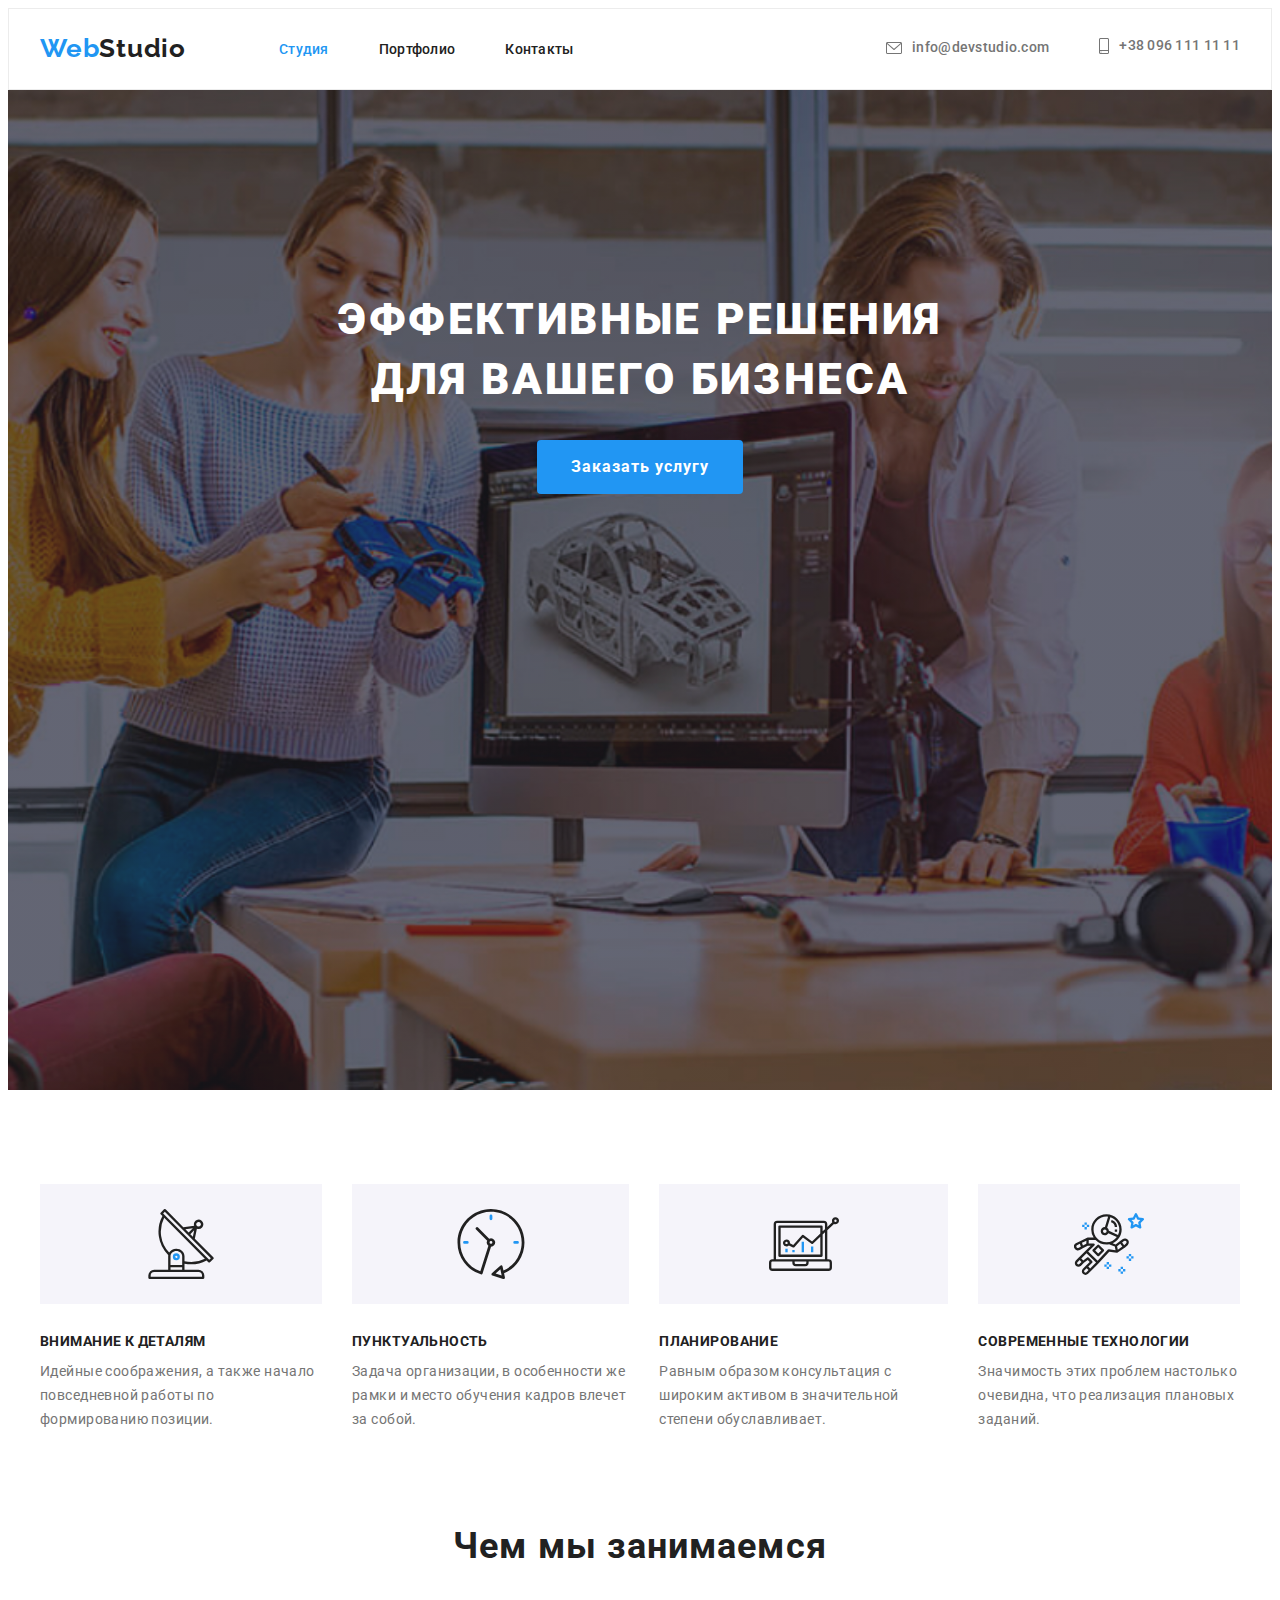
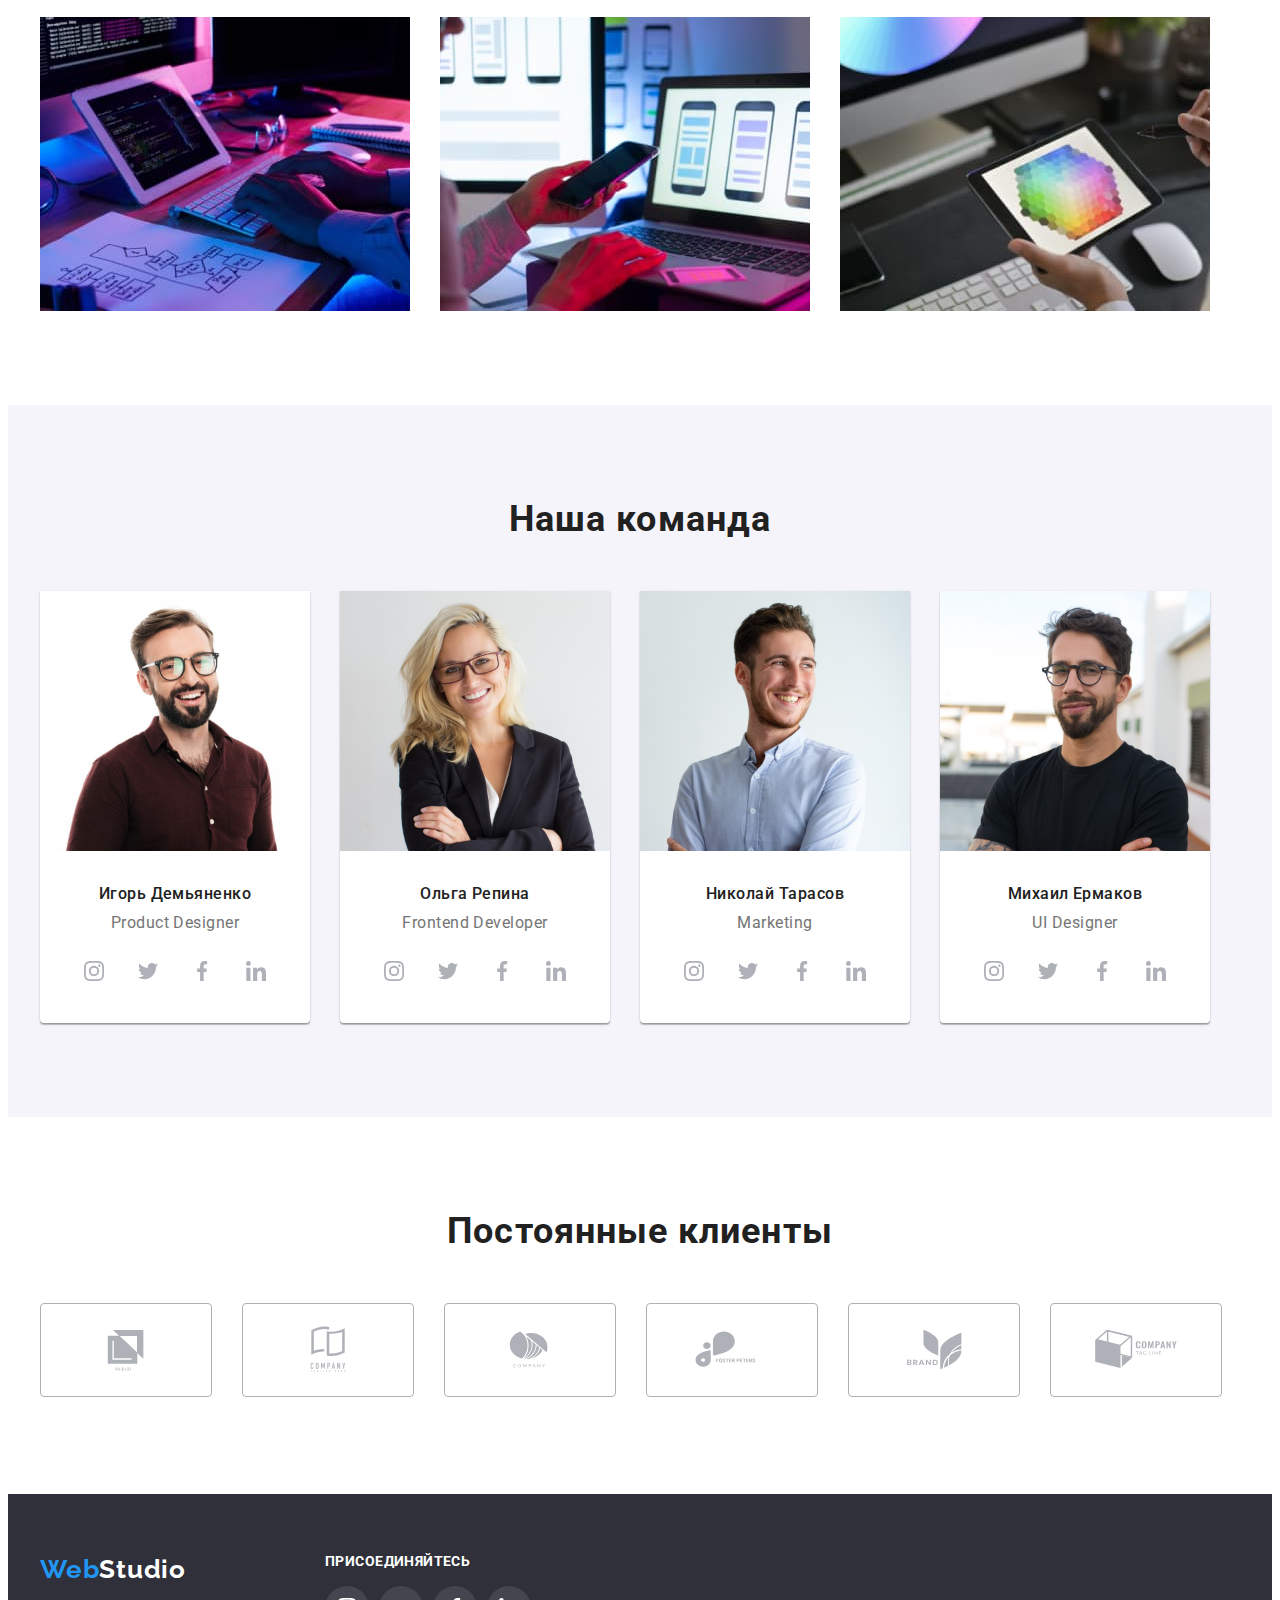
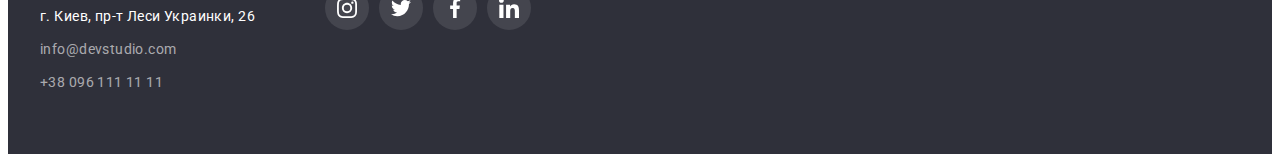
<file: index.html>
<!DOCTYPE html>
<html lang="ru">

<head>
    <meta charset="UTF-8">
    <meta http-equiv="X-UA-Compatible" content="IE=edge">
    <meta name="viewport" content="width=device-width, initial-scale=1.0">
    <title lang="en">WebStudio</title>
    <link rel="preconnect" href="https://fonts.googleapis.com">
    <link rel="preconnect" href="https://fonts.gstatic.com" crossorigin>
    <link href="https://fonts.googleapis.com/css2?family=Raleway:wght@700&family=Roboto:wght@400;500;700;900&display=swap"
        rel="stylesheet">
    <link rel="stylesheet" href="https://cdnjs.cloudflare.com/ajax/libs/modern-normalize/1.1.0/modern-normalize.min.css"
        integrity="sha512-wpPYUAdjBVSE4KJnH1VR1HeZfpl1ub8YT/NKx4PuQ5NmX2tKuGu6U/JRp5y+Y8XG2tV+wKQpNHVUX03MfMFn9Q=="
        crossorigin="anonymous" referrerpolicy="no-referrer" />
    <link rel="stylesheet" href="./css/styles.css">
</head>

<body class="body">
    <header class="header">
        <div class="container">
            <nav class="nav">
                <a class="logo-link" href="./index.html" lang="en"><span class="accent">Web</span>Studio</a>
                <ul class="nav-list">
                    <li class="nav-list-item">
                        <a class="nav-list-link active" href="./index.html">Студия</a>
                    </li>
                    <li class="nav-list-item">
                        <a class="nav-list-link" href="./portfolio.html">Портфолио</a>
                    </li>
                    <li class="nav-list-item">
                        <a class="nav-list-link" href="">Контакты</a>
                    </li>
                </ul>
            </nav>
            <ul class="info-list">
                <li class="info-item">
                    <a class="info-item-link" href="mailto:info@devstudio.com" lang="en">
                        <svg class="info-item-icon envelope">
                            <use href="./images/symbol-defs.svg#icon-info-envelope"></use>
                        </svg>
                        <span class="info-item-text">info@devstudio.com</span>
                    </a>
                </li>
                <li class="info-item">
                    <a class="info-item-link" href="tel:+380961111111">
                        <svg  class="info-item-icon smartphone">
                            <use href="./images/symbol-defs.svg#icon-info-smartphone"></use>
                        </svg>
                        <span class="info-item-text">+38 096 111 11 11</span>
                    </a>
                </li>
            </ul>
        </div>
    </header>
    <main>
            <section class="hero centered">
                <div class="overlay">
                    <div class="container">
                        <h1 class="hero-title">Эффективные решения для вашего бизнеса</h1>
                        <button class="btn" type="btn">Заказать услугу</button>
                    </div>
                </div>
            </section>
            <section class="benefits">
               <div class="container">
                    <h2 class="benefits-title" hidden>Наши преимущества</h2>
                    <ul class="benefits-list">
                        <li class="benefits-item">
                            <div class="benefits-icon-background">
                                                            <svg class="benefits-item-icon">
                                <use href="./images/symbol-defs.svg#icon-benefits-antenna"></use>
                            </svg>
                            </div>
                            <h3 class="benefits-item-title">Внимание к деталям</h3>
                            <p class="benefits-item-text">Идейные соображения, а также начало повседневной работы по формированию позиции.
                            </p>
                        </li>
                        <li class="benefits-item">
                            <div class="benefits-icon-background">
                                                            <svg class="benefits-item-icon">
                                <use href="./images/symbol-defs.svg#icon-benefits-clock"></use>
                            </svg>
                            </div>
                            <h3 class="benefits-item-title">Пунктуальность</h3>
                            <p class="benefits-item-text">Задача организации, в особенности же рамки и место обучения кадров влечет за
                                собой.</p>
                        </li>
                        <li class="benefits-item">
                            <div class="benefits-icon-background">
                                                            <svg class="benefits-item-icon">
                                <use href="./images/symbol-defs.svg#icon-benefits-diagram"></use>
                            </svg>
                            </div>
                            <h3 class="benefits-item-title">Планирование</h3>
                            <p class="benefits-item-text">Равным образом консультация с широким активом в значительной степени
                                обуславливает.</p>
                        </li>
                        <li class="benefits-item">
                            <div class="benefits-icon-background">
                                                            <svg class="benefits-item-icon">
                                <use href="./images/symbol-defs.svg#icon-benefits-astronaut"></use>
                            </svg>
                            </div>
                            <h3 class="benefits-item-title">Современные технологии</h3>
                            <p class="benefits-item-text">Значимость этих проблем настолько очевидна, что реализация плановых заданий.</p>
                        </li>
                    </ul>
               </div>
            </section>
            <section class="activities">
                <div class="container">
                    <h2 class="activities-title section-title centered">Чем мы занимаемся</h2>
                    <ul class="activities-list">
                        <li class="activities-item">
                            <img class="activities-item-pic" src="./images/index/activities-coding.jpg" alt="Программист пишет код"
                                width="370" height="294">
                        </li>
                        <li class="activities-item">
                            <img class="activities-item-pic" src="./images/index/activities-mockup.jpg" alt="Дизайнер создает макет"
                                width="370" height="294">
                        </li>
                        <li class="activities-item">
                            <img class="activities-item-pic" src="./images/index/activities-design.jpg"
                                alt="Дизайнер выбирает цветовую палитру" width="370" height="294">
                        </li>
                    </ul>
                </div>
            </section>
            <section class="employees">
                <div class="container">
                    <h2 class="employees-title section-title centered">Наша команда</h2>
                    <ul class="employees-list">
                        <li class="employees-item">
                            <img class="employees-item-pic" src="./images/index/workers-igor-demianenko.jpg" alt="Фото сотрудника"
                                width="270" height="260">
                            <h3 class="employees-item-title centered">Игорь Демьяненко</h3>
                            <p class="employees-item-text centered" lang="en">Product Designer</p>
                            <ul class="socials-list">
                                <li class="socials-item">
                                    <a href="" class="socials-link">
                                        <svg class="socials-icon">
                                            <use href="./images/symbol-defs.svg#icon-instagram"></use>
                                        </svg>
                                    </a>
                                </li>
                                <li class="socials-item">
                                    <a href="" class="socials-link">
                                        <svg class="socials-icon">
                                            <use href="./images/symbol-defs.svg#icon-twitter"></use>
                                        </svg>
                                    </a>
                                </li>
                                <li class="socials-item">
                                    <a href="" class="socials-link">
                                        <svg class="socials-icon">
                                            <use href="./images/symbol-defs.svg#icon-facebook"></use>
                                        </svg>
                                    </a>
                                </li>
                                <li class="socials-item">
                                    <a href="" class="socials-link">
                                        <svg class="socials-icon">
                                            <use href="./images/symbol-defs.svg#icon-linkedin"></use>
                                        </svg>
                                    </a>
                                </li>
                            </ul>
                        </li>
                        <li class="employees-item">
                            <img class="employees-item-pic" src="./images/index/workers-olga-repina.jpg" alt="Фото сотрудника" width="270"
                                height="260">
                            <h3 class="employees-item-title centered">Ольга Репина</h3>
                            <p class="employees-item-text centered" lang="en">Frontend Developer</p>
                            <ul class="socials-list">
                                <li class="socials-item">
                                    <a href="" class="socials-link">
                                        <svg class="socials-icon">
                                            <use href="./images/symbol-defs.svg#icon-instagram"></use>
                                        </svg>
                                    </a>
                                </li>
                                <li class="socials-item">
                                    <a href="" class="socials-link">
                                        <svg class="socials-icon">
                                            <use href="./images/symbol-defs.svg#icon-twitter"></use>
                                        </svg>
                                    </a>
                                </li>
                                <li class="socials-item">
                                    <a href="" class="socials-link">
                                        <svg class="socials-icon">
                                            <use href="./images/symbol-defs.svg#icon-facebook"></use>
                                        </svg>
                                    </a>
                                </li>
                                <li class="socials-item">
                                    <a href="" class="socials-link">
                                        <svg class="socials-icon">
                                            <use href="./images/symbol-defs.svg#icon-linkedin"></use>
                                        </svg>
                                    </a>
                                </li>
                            </ul>
                        </li>
                        <li class="employees-item">
                            <img class="employees-item-pic" src="./images/index/workers-nikolay-tarasov.jpg" alt="Фото сотрудника"
                                width="270" height="260">
                            <h3 class="employees-item-title centered">Николай Тарасов</h3>
                            <p class="employees-item-text centered" lang="en">Marketing</p>
                            <ul class="socials-list">
                                <li class="socials-item">
                                    <a href="" class="socials-link">
                                        <svg class="socials-icon">
                                            <use href="./images/symbol-defs.svg#icon-instagram"></use>
                                        </svg>
                                    </a>
                                </li>
                                <li class="socials-item">
                                    <a href="" class="socials-link">
                                        <svg class="socials-icon">
                                            <use href="./images/symbol-defs.svg#icon-twitter"></use>
                                        </svg>
                                    </a>
                                </li>
                                <li class="socials-item">
                                    <a href="" class="socials-link">
                                        <svg class="socials-icon">
                                            <use href="./images/symbol-defs.svg#icon-facebook"></use>
                                        </svg>
                                    </a>
                                </li>
                                <li class="socials-item">
                                    <a href="" class="socials-link">
                                        <svg class="socials-icon">
                                            <use href="./images/symbol-defs.svg#icon-linkedin"></use>
                                        </svg>
                                    </a>
                                </li>
                            </ul>
                        </li>
                        <li class="employees-item">
                            <img class="employees-item-pic" src="./images/index/workers-mikhail-yermakov.jpg" alt="Фото сотрудника"
                                width="270" height="260">
                            <h3 class="employees-item-title centered">Михаил Ермаков</h3>
                            <p class="employees-item-text centered" lang="en">UI Designer</p>
                            <ul class="socials-list">
                                <li class="socials-item">
                                    <a href="" class="socials-link">
                                        <svg class="socials-icon">
                                            <use href="./images/symbol-defs.svg#icon-instagram"></use>
                                        </svg>
                                    </a>
                                </li>
                                <li class="socials-item">
                                    <a href="" class="socials-link">
                                        <svg class="socials-icon">
                                            <use href="./images/symbol-defs.svg#icon-twitter"></use>
                                        </svg>
                                    </a>
                                </li>
                                <li class="socials-item">
                                    <a href="" class="socials-link">
                                        <svg class="socials-icon">
                                            <use href="./images/symbol-defs.svg#icon-facebook"></use>
                                        </svg>
                                    </a>
                                </li>
                                <li class="socials-item">
                                    <a href="" class="socials-link">
                                        <svg class="socials-icon">
                                            <use href="./images/symbol-defs.svg#icon-linkedin"></use>
                                        </svg>
                                    </a>
                                </li>
                            </ul>
                        </li>
                    </ul>
                </div>
            </section>
            <section class="regularclients">
                <div class="container">
                    <h2 class="regularclients-title section-title centered">Постоянные клиенты</h2>
                    <ul class="regularclients-list">
                        <li class="regularclients-item">
                            <a href="" class="regularclients-item-link">
                                <svg class="regularclients-item-icon">
                                    <use href="./images/symbol-defs.svg#icon-clients-ya-co"></use>
                                </svg>
                            </a>
                        </li>
                        <li class="regularclients-item">
                            <a href="" class="regularclients-item-link">
                                <svg class="regularclients-item-icon">
                                    <use href="./images/symbol-defs.svg#icon-clients-company-tagline-here"></use>
                                </svg>
                            </a>
                        </li>
                        <li class="regularclients-item">
                            <a href="" class="regularclients-item-link">
                                <svg class="regularclients-item-icon">
                                    <use href="./images/symbol-defs.svg#icon-clients-company"></use>
                                </svg>
                            </a>
                        </li>
                        <li class="regularclients-item">
                            <a href="" class="regularclients-item-link">
                                <svg class="regularclients-item-icon">
                                    <use href="./images/symbol-defs.svg#icon-clients-foster-peters"></use>
                                </svg>
                            </a>
                        </li>
                        <li class="regularclients-item">
                            <a href="" class="regularclients-item-link">
                                <svg class="regularclients-item-icon">
                                    <use href="./images/symbol-defs.svg#icon-clients-brand"></use>
                                </svg>
                            </a>
                        </li>
                        <li class="regularclients-item">
                            <a href="" class="regularclients-item-link">
                                <svg class="regularclients-item-icon">
                                    <use href="./images/symbol-defs.svg#icon-clients-company-tag-line"></use>
                                </svg>
                            </a>
                        </li>
                    </ul>
                </div>
            </section>
    </main>
    <footer class="footer">
        <div class="container">
            <div class="footer-thumb">
                <a class="logo-link" href="./index.html" lang="en"><span class="accent">Web</span>Studio</a>
                <address class="address">
                    <a class="address-link" href="https://goo.gl/maps/VEePWxdRT86bAACQ8">г. Киев, пр-т Леси Украинки, 26</a>
                </address>
                <ul class="info-list">
                    <li class="info-item">
                        <a class="info-item-link" href="mailto:info@devstudio.com" lang="en">info@devstudio.com</a>
                    </li>
                    <li class="info-item">
                        <a class="info-item-link" href="tel:+380961111111">+38 096 111 11 11</a>
                    </li>
                </ul>
            </div>
            <div class="footer-thumb">
                <h2 class="socials-title">присоединяйтесь</h2>
                <ul class="socials-list">
                    <li class="socials-item">
                        <a href="" class="socials-link">
                            <svg class="socials-icon">
                                    <use href="./images/symbol-defs.svg#icon-instagram"></use>
                            </svg>
                        </a>
                    </li>
                    <li class="socials-item">
                        <a href="" class="socials-link">
                            <svg class="socials-icon">
                                <use href="./images/symbol-defs.svg#icon-twitter"></use>
                            </svg>
                        </a>
                    </li>
                    <li class="socials-item">
                        <a href="" class="socials-link">
                            <svg class="socials-icon">
                                <use href="./images/symbol-defs.svg#icon-facebook"></use>
                            </svg>
                        </a>
                    </li>
                    <li class="socials-item">
                        <a href="" class="socials-link">
                            <svg class="socials-icon">
                                <use href="./images/symbol-defs.svg#icon-linkedin"></use>
                            </svg>
                        </a>
                    </li>
                </ul>
            </div>
        </div>
    </footer>
</body>

</html>
</file>
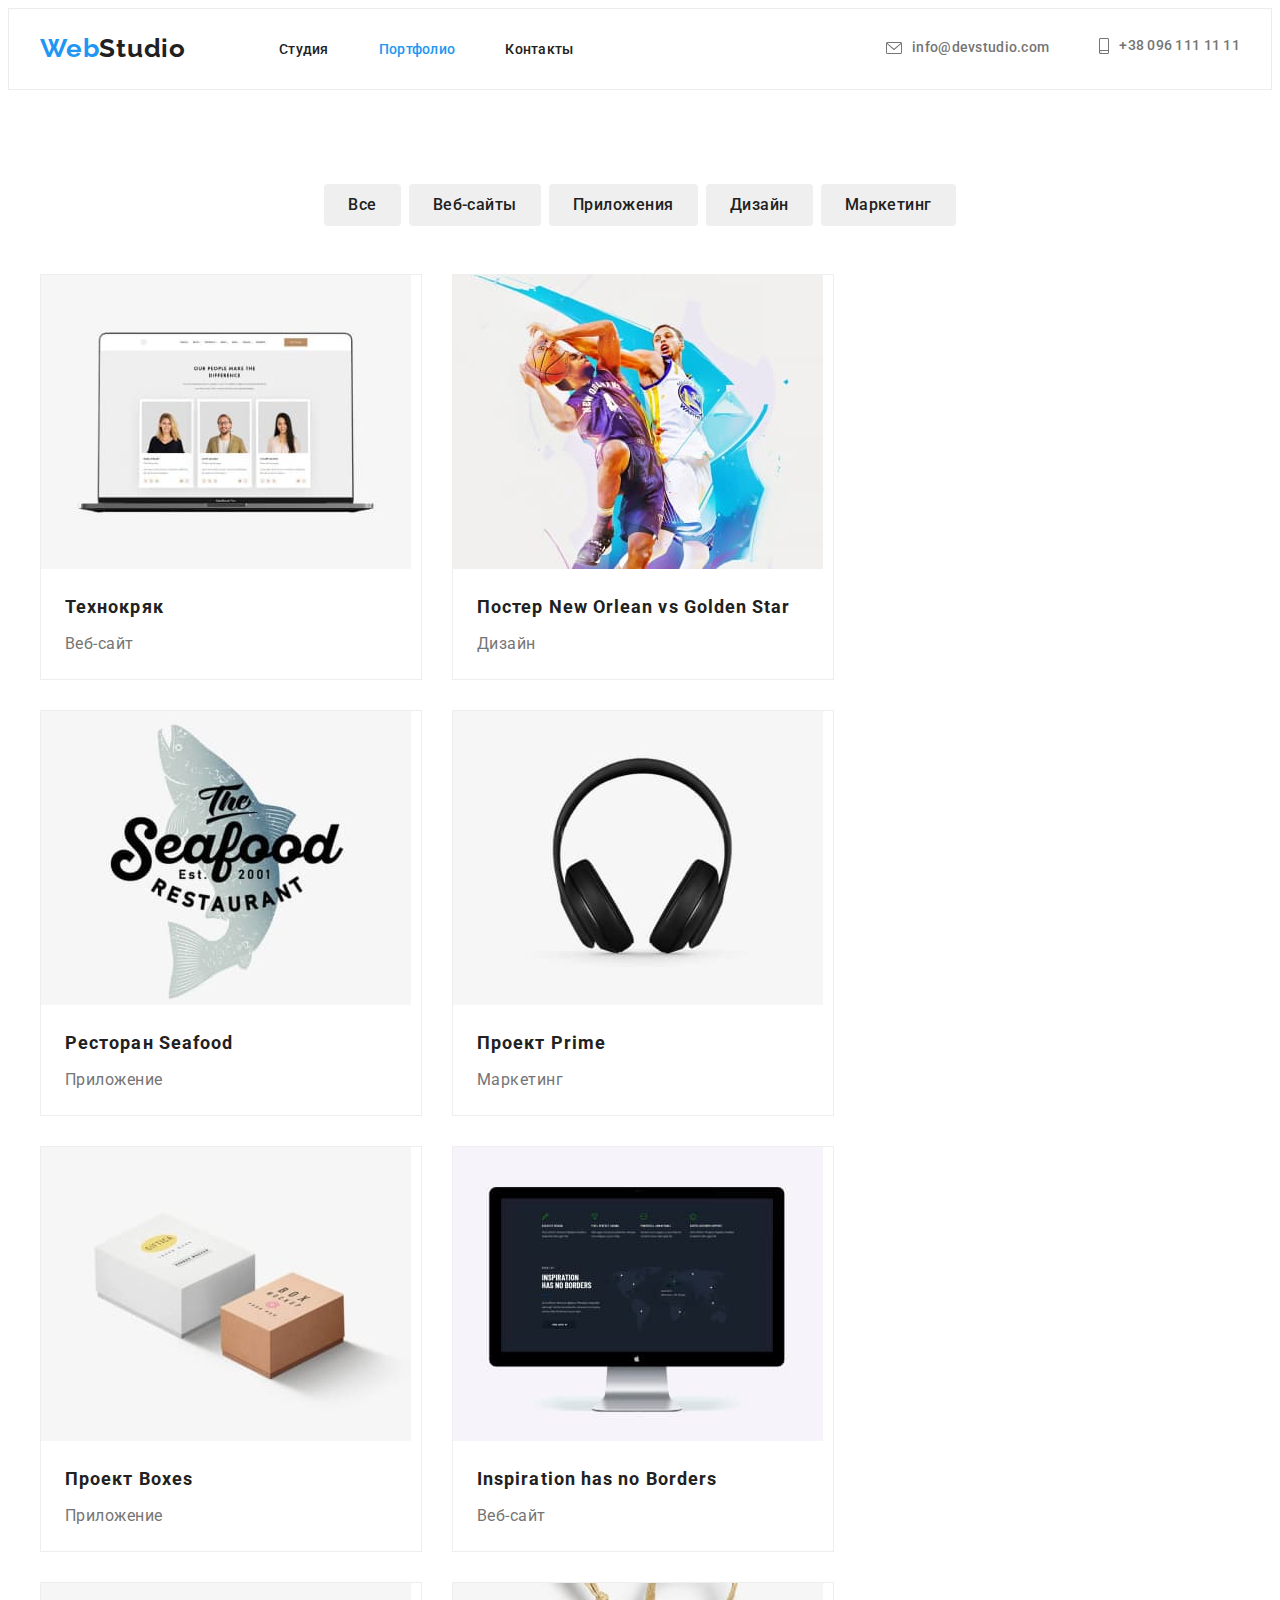
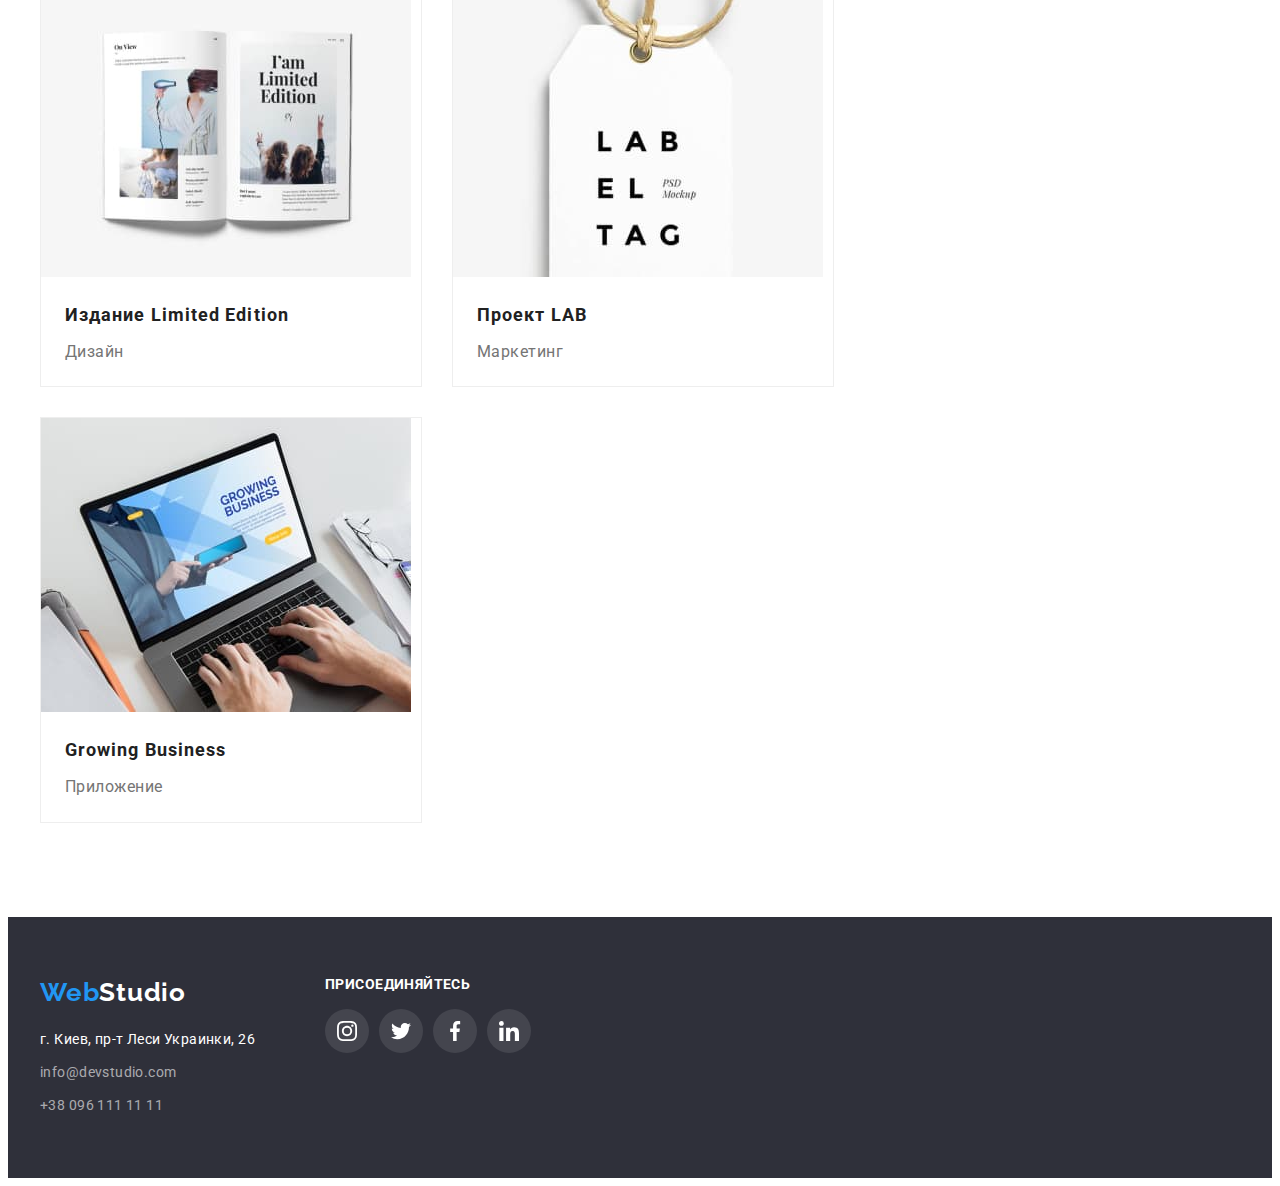
<file: portfolio.html>
<!DOCTYPE html>
<html lang="ru">
<head>
    <meta charset="UTF-8">
    <meta http-equiv="X-UA-Compatible" content="IE=edge">
    <meta name="viewport" content="width=device-width, initial-scale=1.0">
    <title>Portfolio</title>
        <link rel="preconnect" href="https://fonts.googleapis.com">
        <link rel="preconnect" href="https://fonts.gstatic.com" crossorigin>
        <link href="https://fonts.googleapis.com/css2?family=Raleway:wght@700&family=Roboto:wght@400;500;700&display=swap"
            rel="stylesheet">
        <link rel="stylesheet" href="https://cdnjs.cloudflare.com/ajax/libs/modern-normalize/1.1.0/modern-normalize.min.css"
            integrity="sha512-wpPYUAdjBVSE4KJnH1VR1HeZfpl1ub8YT/NKx4PuQ5NmX2tKuGu6U/JRp5y+Y8XG2tV+wKQpNHVUX03MfMFn9Q=="
            crossorigin="anonymous" referrerpolicy="no-referrer" />
        <link rel="stylesheet" href="./css/styles.css">
</head>
<body class="body">
    <header class="header">
        <div class="container">
            <nav class="nav">
                <a class="logo-link" href="./index.html" lang="en"><span class="accent">Web</span>Studio</a>
                <ul class="nav-list">
                    <li class="nav-list-item">
                        <a class="nav-list-link" href="./index.html">Студия</a>
                    </li>
                    <li class="nav-list-item">
                        <a class="nav-list-link active" href="./portfolio.html">Портфолио</a>
                    </li>
                    <li class="nav-list-item">
                        <a class="nav-list-link" href="">Контакты</a>
                    </li>
                </ul>
            </nav>
            <ul class="info-list">
                <li class="info-item">
                    <a class="info-item-link" href="mailto:info@devstudio.com" lang="en">
                        <svg class="info-item-icon envelope">
                            <use href="./images/symbol-defs.svg#icon-info-envelope"></use>
                        </svg>
                        <span class="info-item-text">info@devstudio.com</span>
                    </a>
                </li>
                <li class="info-item">
                    <a class="info-item-link" href="tel:+380961111111">
                        <svg class="info-item-icon smartphone">
                            <use href="./images/symbol-defs.svg#icon-info-smartphone"></use>
                        </svg>
                        <span class="info-item-text">+38 096 111 11 11</span>
                    </a>
                </li>
            </ul>
        </div>
    </header>
    <main class="portfolio">
<div class="container">
            <h1 class="portfolio-title" hidden>Портфолио WebStudio</h1>
            <section>
                <ul class="portfolio-nav-list">
                    <li class="portfolio-nav-item">
                        <button class="btn" type="button">Все</button>
                    </li>
                    <li class="portfolio-nav-item">
                        <button class="btn" type="button">Веб-сайты</button>
                    </li>
                    <li class="portfolio-nav-item">
                        <button class="btn" type="button">Приложения</button>
                    </li>
                    <li class="portfolio-nav-item">
                        <button class="btn" type="button">Дизайн</button>
                    </li>
                    <li class="portfolio-nav-item">
                        <button class="btn" type="button">Маркетинг</button>
                    </li>
                </ul>
                <ul class="portfolio-content-list">
                    <li class="portfolio-content-item">
                        <img class="portfolio-content-img" src="./images/portfolio/technocryak.jpg" alt="ноутбук" width="370"
                            height="294">
                            <div class="portfolio-content-card">
                        <h2 class="portfolio-content-title">Технокряк</h2>
                        <p class="portfolio-content-text">Веб-сайт</p>
                            </div>
                    </li>
                    <li class="portfolio-content-item">
                        <img class="portfolio-content-img" src="./images/portfolio/poster-new-orlean-vs-golden-star.jpg"
                            alt="два баскетболиста" width="370" height="294">
                            <div class="portfolio-content-card">
                        <h2 class="portfolio-content-title">Постер New Orlean vs Golden Star</h2>
                        <p class="portfolio-content-text">Дизайн</p>
                            </div>
                    </li>
                    <li class="portfolio-content-item">
                        <img class="portfolio-content-img" src="./images/portfolio/restaurant-seafood.jpg" alt="логотип ресторана"
                            width="370" height="294">
                            <div class="portfolio-content-card">
                        <h2 class="portfolio-content-title">Ресторан Seafood</h2>
                        <p class="portfolio-content-text">Приложение</p>
                            </div>
                    </li>
                    <li class="portfolio-content-item">
                        <img class="portfolio-content-img" src="./images/portfolio/project-prime.jpg" alt="наушники" width="370"
                            height="294">
                            <div class="portfolio-content-card">
                        <h2 class="portfolio-content-title">Проект Prime</h2>
                        <p class="portfolio-content-text">Маркетинг</p>
                            </div>
                    </li>
                    <li class="portfolio-content-item">
                        <img class="portfolio-content-img" src="./images/portfolio/project-boxes.jpg" alt="две коробки" width="370"
                            height="294">
                            <div class="portfolio-content-card">
                        <h2 class="portfolio-content-title">Проект Boxes</h2>
                        <p class="portfolio-content-text">Приложение</p>
                            </div>
                    </li>
                    <li class="portfolio-content-item">
                        <img class="portfolio-content-img" src="./images/portfolio/inspiration-has-no-borders.jpg" alt="монитор"
                            width="370" height="294">
                            <div class="portfolio-content-card">
                        <h2 class="portfolio-content-title">Inspiration has no Borders</h2>
                        <p class="portfolio-content-text">Веб-сайт</p>
                            </div>
                    </li>
                    <li class="portfolio-content-item">
                        <img class="portfolio-content-img" src="./images/portfolio/limited-edition.jpg" alt="журнал" width="370"
                            height="294">
                            <div class="portfolio-content-card">
                        <h2 class="portfolio-content-title">Издание Limited Edition</h2>
                        <p class="portfolio-content-text">Дизайн</p>
                            </div>
                    </li>
                    <li class="portfolio-content-item">
                        <img class="portfolio-content-img" src="./images/portfolio/project-lab.jpg" alt="бирка" width="370"
                            height="294">
                            <div class="portfolio-content-card">
                        <h2 class="portfolio-content-title">Проект LAB</h2>
                        <p class="portfolio-content-text">Маркетинг</p>
                            </div>
                    </li>
                    <li class="portfolio-content-item">
                        <img class="portfolio-content-img" src="./images/portfolio/growing-business.jpg" alt="ноутбук" width="370"
                            height="294">
                            <div class="portfolio-content-card">
                        <h2 class="portfolio-content-title">Growing Business</h2>
                        <p class="portfolio-content-text">Приложение</p>
                            </div>
                    </li>
                </ul>
            </section>
</div>
    </main>
    <footer class="footer">
        <div class="container">
            <div class="footer-thumb">
                <a class="logo-link" href="./index.html" lang="en"><span class="accent">Web</span>Studio</a>
                <address class="address">
                    <a class="address-link" href="https://goo.gl/maps/VEePWxdRT86bAACQ8">г. Киев, пр-т Леси Украинки, 26</a>
                </address>
                <ul class="info-list">
                    <li class="info-item">
                        <a class="info-item-link" href="mailto:info@devstudio.com" lang="en">info@devstudio.com</a>
                    </li>
                    <li class="info-item">
                        <a class="info-item-link" href="tel:+380961111111">+38 096 111 11 11</a>
                    </li>
                </ul>
            </div>
            <div class="footer-thumb">
                <h2 class="socials-title">присоединяйтесь</h2>
                <ul class="socials-list">
                    <li class="socials-item">
                        <a href="" class="socials-link">
                            <svg class="socials-icon">
                                <use href="./images/symbol-defs.svg#icon-instagram"></use>
                            </svg>
                        </a>
                    </li>
                    <li class="socials-item">
                        <a href="" class="socials-link">
                            <svg class="socials-icon">
                                <use href="./images/symbol-defs.svg#icon-twitter"></use>
                            </svg>
                        </a>
                    </li>
                    <li class="socials-item">
                        <a href="" class="socials-link">
                            <svg class="socials-icon">
                                <use href="./images/symbol-defs.svg#icon-facebook"></use>
                            </svg>
                        </a>
                    </li>
                    <li class="socials-item">
                        <a href="" class="socials-link">
                            <svg class="socials-icon">
                                <use href="./images/symbol-defs.svg#icon-linkedin"></use>
                            </svg>
                        </a>
                    </li>
                </ul>
            </div>
        </div>
    </footer>
</body>
</html>
</file>
<file: css/styles.css>
:root {
  --section-padding: 94px;
  --card-space: 30px;

  --accent-color: #2196f3;
  --main-color: #757575;
  --title-color: #212121;
  --alternative-text-color: #ffffff;
  --address-color: rgba(255, 255, 255, 0.6);
  --main-icon-color: #afb1b8;

  --main-font: 'Roboto', sans-serif;
  --logo-font: 'Raleway', sans-serif;
}
/* ===================== UTILITIES ===================== */
p,
h1,
h2,
h3,
h4,
h5,
h6 {
  margin-top: 0;
  margin-bottom: 0;
}

ul {
  margin-top: 0;
  margin-bottom: 0;
  padding-left: 0;
}

.body {
  color: var(--main-color); /* page text */

  font-family: var(--main-font); /* page font */
  font-style: normal; /* all fonts have normal font-style so I set it here */
}

.btn {
  border-radius: 4px;
  border-color: transparent;

  font-family: inherit;
}

.container {
  width: 1200px;
  padding-left: 15px;
  padding-right: 15px;
  margin-left: auto;
  margin-right: auto;
  /* outline: 2px solid tomato; */
}

.centered {
  text-align: center;
}
/* ===================== END UTILITIES ===================== */

/* ===================== LOGO ===================== */
.logo-link {
  font-family: var(--logo-font);
  font-weight: 700;
  font-size: 26px;
  line-height: 1.19;
  text-decoration: none;

  letter-spacing: 0.03em;
}

.header .logo-link {
  color: var(--title-color);
}

.footer .logo-link {
  color: var(--alternative-text-color);
}

.accent {
  color: var(--accent-color);
}
/* ===================== END LOGO ===================== */

/* ===================== HEADER ===================== */
/* NAVIGATION */
.header {
  padding-top: 24px;
  padding-bottom: 25px;

  background-color: ffffff;
  border: 1px solid #ececec;
}

.header > .container,
.nav,
.nav-list,
.header .info-list {
  display: flex;
  align-items: center;
}

.nav-list {
  margin-left: 93px;

  list-style-type: none;
}

.nav-list-link {
  font-family: var(--main-font); /* to be able to set it separately if needed */
  font-weight: 500;
  font-size: 14px;
  line-height: 1.14;
  text-decoration: none;

  letter-spacing: 0.02em;

  color: var(--title-color);
}

.nav-list-item:not(:first-child),
.header .info-item:not(:first-child) {
  margin-left: 50px;
}
/* END NAVIGATION */

/* ADDRESS */
.info-list {
  margin-left: auto;

  list-style-type: none;
}
.info-item-link {
  display: inline-flex;
  align-items: center;

  font-family: var(--main-font); /* to be able to set it separately if needed */
  font-weight: 500;
  font-size: 14px;
  line-height: 1.14;
  text-decoration: none;
  letter-spacing: 0.02em;

  color: var(--main-color); /* to be able to set it separately if needed */
}

.info-item-icon {
  fill: #757575;
}

.envelope {
  width: 16px;
  height: 12px;
}

.smartphone {
  width: 10px;
  height: 16px;
}

.info-item-text {
  margin-left: 10px;
}
/* END ADDRESS */
.nav-list-link:hover,
.nav-list-link:focus,
.info-item-link:hover,
.info-item-link:focus,
.info-item-link:hover .info-item-icon,
.info-item-link:focus .info-item-icon {
  color: var(--accent-color);
  fill: var(--accent-color);
}
.nav-list-link.active {
  color: var(--accent-color);
}
/* ===================== END HEADER ===================== */
/* ===================== FOOTER ===================== */
.footer {
  background-color: #2f303a;
  padding-top: 60px;
  padding-bottom: 60px;
}

.footer > .container {
  display: flex;
}

.address {
  margin-top: 20px;
}

.address-link {
  font-weight: 400;
  font-size: 14px;
  line-height: 1.71;
  text-decoration: none;
  font-style: normal;

  letter-spacing: 0.03em;

  color: var(--alternative-text-color);
}

.footer .info-list {
  margin-top: 9px;
}

.footer .info-item:not(:first-child) {
  margin-top: 9px;
}

.footer .info-item-link {
  font-weight: 400;
  font-size: 14px;
  line-height: 1.71;

  letter-spacing: 0.03em;

  color: rgba(255, 255, 255, 0.6);
}
.address-link:hover,
.address-link:focus,
.footer .info-item-link:hover,
.footer .info-item-link:focus {
  color: var(--accent-color);
}

.footer-thumb:not(:first-child) {
  margin-left: 70px;
}

.footer .socials-title {
  font-weight: 700;
  font-size: 14px;
  line-height: 1.14;

  letter-spacing: 0.03em;
  text-transform: uppercase;
  color: var(--alternative-text-color);
}

.footer .socials-link {
  background-color: rgba(255, 255, 255, 0.1);
}

.footer .socials-icon {
  fill: var(--alternative-text-color);
}
/* ===================== END FOOTER ===================== */
/* ===================== INDEX HTML ===================== */
/* GENERAL */
.section-title {
  font-weight: 700;
  font-size: 36px;
  line-height: 1.16;

  letter-spacing: 0.03em;

  color: var(--title-color);
}
/* END GENERAL */
/*  HERO  */
.overlay {
  padding-top: 200px;
  padding-bottom: 200px;
  height: 600px;
  max-width: 1600px;
  margin-left: auto;
  margin-right: auto;
  background-image: linear-gradient(to right, rgba(47, 48, 58, 0.4), rgba(47, 48, 58, 0.4)),
    url(../images/index/hero-bg.jpg);
  background-size: cover;
  background-repeat: no-repeat;
  background-position: center;
}

.hero-title {
  margin-right: auto;
  margin-left: auto;
  width: 696px;

  font-weight: 900;
  font-size: 44px;
  line-height: 1.36;
  letter-spacing: 0.06em;
  text-transform: uppercase;

  color: var(--alternative-text-color);
}
.hero .btn {
  margin-top: 30px;
  margin-left: auto;
  margin-right: auto;
  padding: 10px 32px;

  font-weight: 700;
  font-size: 16px;
  line-height: 1.87;

  letter-spacing: 0.06em;

  cursor: pointer;
  color: var(--alternative-text-color);
  background-color: var(--accent-color);
}
/*  END HERO */
/* BENEFITS */
.benefits {
  padding-top: var(--section-padding);
}

.benefits-list {
  display: flex;
  list-style-type: none;
}

.benefits-item:not(:first-child) {
  margin-left: var(--card-space);
}

.benefits-icon-background {
  height: 120px;
  display: flex;
  justify-content: center;
  align-items: center;

  background-color: #f5f4fa;
}

.benefits-item-icon {
  width: 70px;
  height: 70px;
}

.benefits-item-title {
  margin-top: 30px;

  font-weight: 700;
  font-size: 14px;
  line-height: 1.14;
  letter-spacing: 0.03em;
  text-transform: uppercase;

  color: var(--title-color);
}
.benefits-item-text {
  margin-top: 10px;

  font-weight: 400;
  font-size: 14px;
  line-height: 1.71;

  letter-spacing: 0.03em;
}
/* END BENEFITS */
/* ACTIVITIES */
.activities {
  padding-top: var(--section-padding);
  padding-bottom: var(--section-padding);
}

.activities-list {
  display: flex;
  list-style-type: none;
  margin-top: 50px;
}

.activities-item:not(:first-child) {
  margin-left: var(--card-space);
}

.activities-item-pic {
  display: block;
}
/* END ACTIVITIES */
/* EMPLOYEES */
.employees {
  padding-top: var(--section-padding);
  padding-bottom: var(--section-padding);

  background-color: #f5f4fa;
}

.employees-list {
  display: flex;
  margin-top: 50px;
  list-style-type: none;
}

.employees-item {
  padding-bottom: 30px;

  box-shadow: 0px 1px 3px rgba(0, 0, 0, 0.12), 0px 1px 1px rgba(0, 0, 0, 0.14),
    0px 2px 1px rgba(0, 0, 0, 0.2);
  border-radius: 0px 0px 4px 4px;

  background-color: #fff;
}

.employees-item:not(:first-child) {
  margin-left: var(--card-space);
}

.employees-item-title {
  margin-top: 30px;

  font-weight: 500;
  font-size: 16px;
  line-height: 1.18;

  letter-spacing: 0.03em;

  color: var(--title-color);
}
.employees-item-text {
  margin-top: 10px;
  font-weight: 400;
  font-size: 16px;
  line-height: 1.18;

  letter-spacing: 0.03em;
}

.socials-list {
  display: flex;
  justify-content: center;
  margin-top: 16px;

  list-style: none;
}

.socials-item:not(:first-child) {
  margin-left: 10px;
}

.socials-link {
  display: inline-flex;
  justify-content: center;
  align-items: center;

  width: 44px;
  height: 44px;

  border: none;
  border-radius: 50%;
}

.socials-link:hover,
.socials-link:focus {
  background-color: var(--accent-color);
}

.socials-icon {
  width: 20px;
  height: 20px;
  fill: var(--main-icon-color);
}

.socials-link:hover .socials-icon,
.socials-link:focus .socials-icon {
  fill: #ffffff;
}
/* END EMPLOYEES */
/* REGULAR CLIENTS */
.regularclients {
  padding-top: var(--section-padding);
  padding-bottom: var(--section-padding);
}

.regularclients-list {
  display: flex;
  margin-top: 50px;

  list-style-type: none;
}

.regularclients-item:not(:first-child) {
  margin-left: 30px;
}

.regularclients-item-link {
  display: inline-flex;
  justify-content: center;
  align-items: center;

  width: 170px;
  height: 92px;

  border: 1px solid var(--main-icon-color);
  border-radius: 4px;
}

.regularclients-item-link:hover,
.regularclients-item-link:focus {
  border-color: var(--accent-color);
}

.regularclients-item-icon {
  width: 170px;
  height: 92px;
  /* padding: 16px 32px; */

  fill: var(--main-icon-color);
}

.regularclients-item-link:hover .regularclients-item-icon,
.regularclients-item-link:focus .regularclients-item-icon {
  fill: var(--accent-color);
}
/* END REGULAR CLIENTS */
/* ===================== END INDEX HTML ===================== */

/* ===================== PORTFOLIO HTML ===================== */
.portfolio {
  padding-top: var(--section-padding);
  padding-bottom: var(--section-padding);
}

.portfolio-nav-list,
.portfolio-content-list {
  display: flex;
  list-style-type: none;
}

.portfolio-nav-list {
  justify-content: center;
}

.portfolio-nav-item:not(:first-child) {
  margin-left: 8px;
}

.portfolio-nav-item > .btn {
  padding: 6px 22px;

  font-weight: 500;
  font-size: 16px;
  line-height: 1.62;

  letter-spacing: 0.03em;

  color: var(--title-color);
}

.portfolio-nav-item > .btn:hover,
.portfolio-nav-item > .btn:focus {
  color: var(--alternative-text-color);
  background-color: var(--accent-color);
}

.portfolio-content-list {
  margin-top: 50px;
  flex-wrap: wrap;
  margin-left: calc(-1 * var(--card-space));
  margin-top: calc(-1 * var(--card-space) + 48px);
}

.portfolio-content-item {
  width: calc(100% / 3 - var(--card-space));
  margin-left: var(--card-space);
  margin-top: var(--card-space);

  border: 1px solid #eeeeee;
}

.portfolio-content-item:hover {
  box-shadow: 0px 1px 1px rgba(0, 0, 0, 0.12), 0px 4px 4px rgba(0, 0, 0, 0.06),
    1px 4px 6px rgba(0, 0, 0, 0.16);
}

.portfolio-content-img {
  display: block;
}

.portfolio-content-card {
  /* outline: 2px solid violet; */
  padding: 20px 24px;
}

.portfolio-content-title {
  font-weight: 700;
  font-size: 18px;
  line-height: 2;

  letter-spacing: 0.06em;

  color: var(--title-color);
}

.portfolio-content-text {
  margin-top: 4px;

  font-weight: normal;
  font-size: 16px;
  line-height: 1.87;

  letter-spacing: 0.03em;
}
/* ===================== END PORTFOLIO HTML ===================== */
</file>
